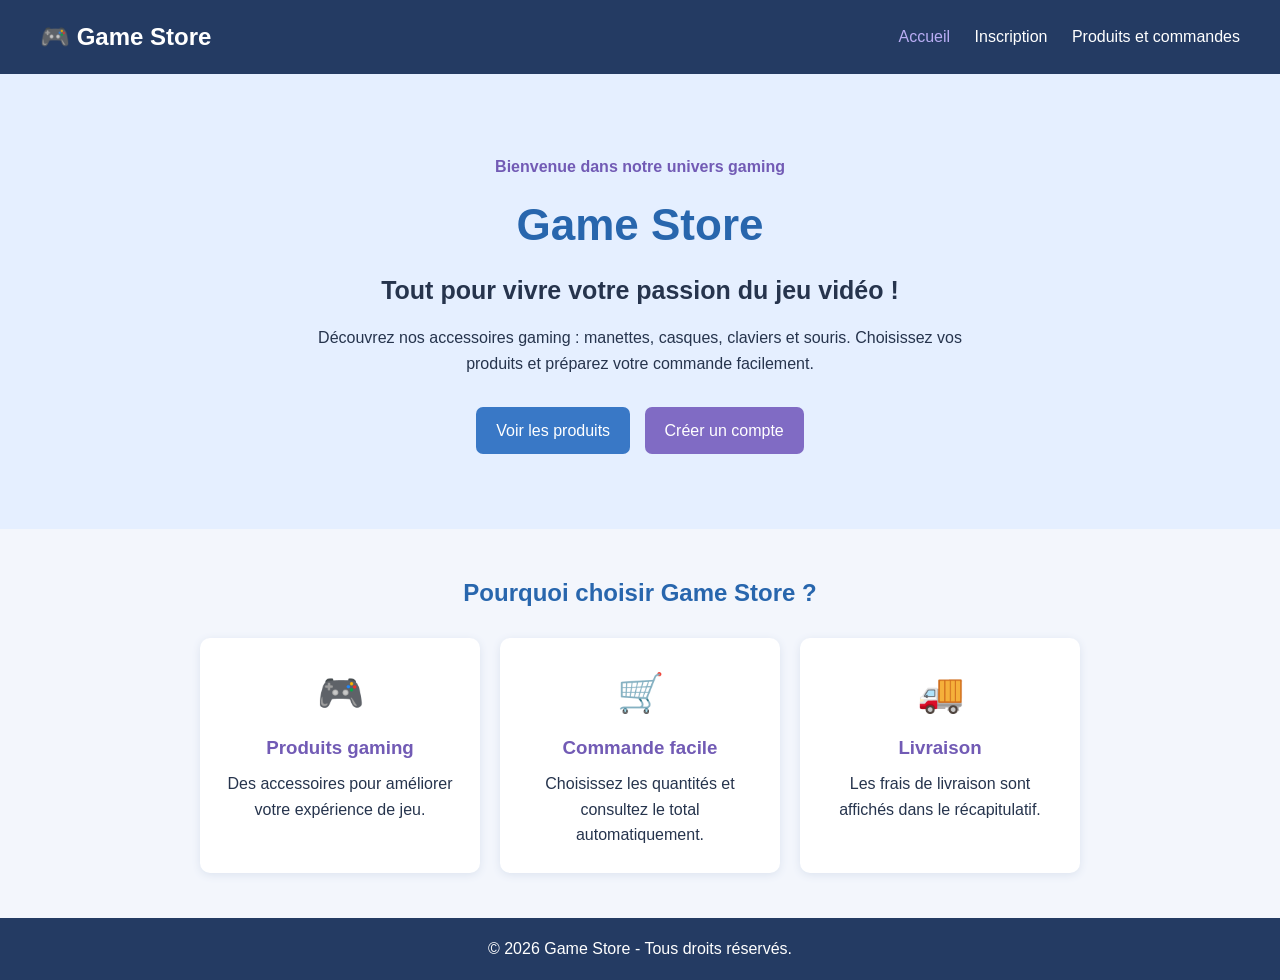
<file: index.html>
<!DOCTYPE html>
<html lang="fr">
<head>
    <meta charset="UTF-8">
    <meta name="viewport" content="width=device-width, initial-scale=1.0">
    <title>Game Store - Accueil</title>
    <link rel="stylesheet" href="index.css">
</head>
<body>

    <header>
        <div class="barre">
            <a class="logo" href="index.html">🎮 Game Store</a>
            <nav>
                <a class="active" href="index.html">Accueil</a>
                <a href="inscription.html">Inscription</a>
                <a href="produits.html">Produits et commandes</a>
            </nav>
        </div>
    </header>

    <main>
        <section class="presentation">
            <p class="petit-titre">Bienvenue dans notre univers gaming</p>
            <h1>Game Store</h1>
            <h2>Tout pour vivre votre passion du jeu vidéo !</h2>
            <p>
                Découvrez nos accessoires gaming : manettes, casques, claviers
                et souris. Choisissez vos produits et préparez votre commande
                facilement.
            </p>
            <div class="actions">
                <a class="bouton" href="produits.html">Voir les produits</a>
                <a class="bouton bouton-clair" href="inscription.html">Créer un compte</a>
            </div>
        </section>

        <section class="avantages">
            <h2>Pourquoi choisir Game Store ?</h2>
            <div class="cartes">
                <article class="carte">
                    <div class="icone">🎮</div>
                    <h3>Produits gaming</h3>
                    <p>Des accessoires pour améliorer votre expérience de jeu.</p>
                </article>
                <article class="carte">
                    <div class="icone">🛒</div>
                    <h3>Commande facile</h3>
                    <p>Choisissez les quantités et consultez le total automatiquement.</p>
                </article>
                <article class="carte">
                    <div class="icone">🚚</div>
                    <h3>Livraison</h3>
                    <p>Les frais de livraison sont affichés dans le récapitulatif.</p>
                </article>
            </div>
        </section>
    </main>

    <footer>
        <p>© 2026 Game Store - Tous droits réservés.</p>
    </footer>

</body>
</html>
</file>
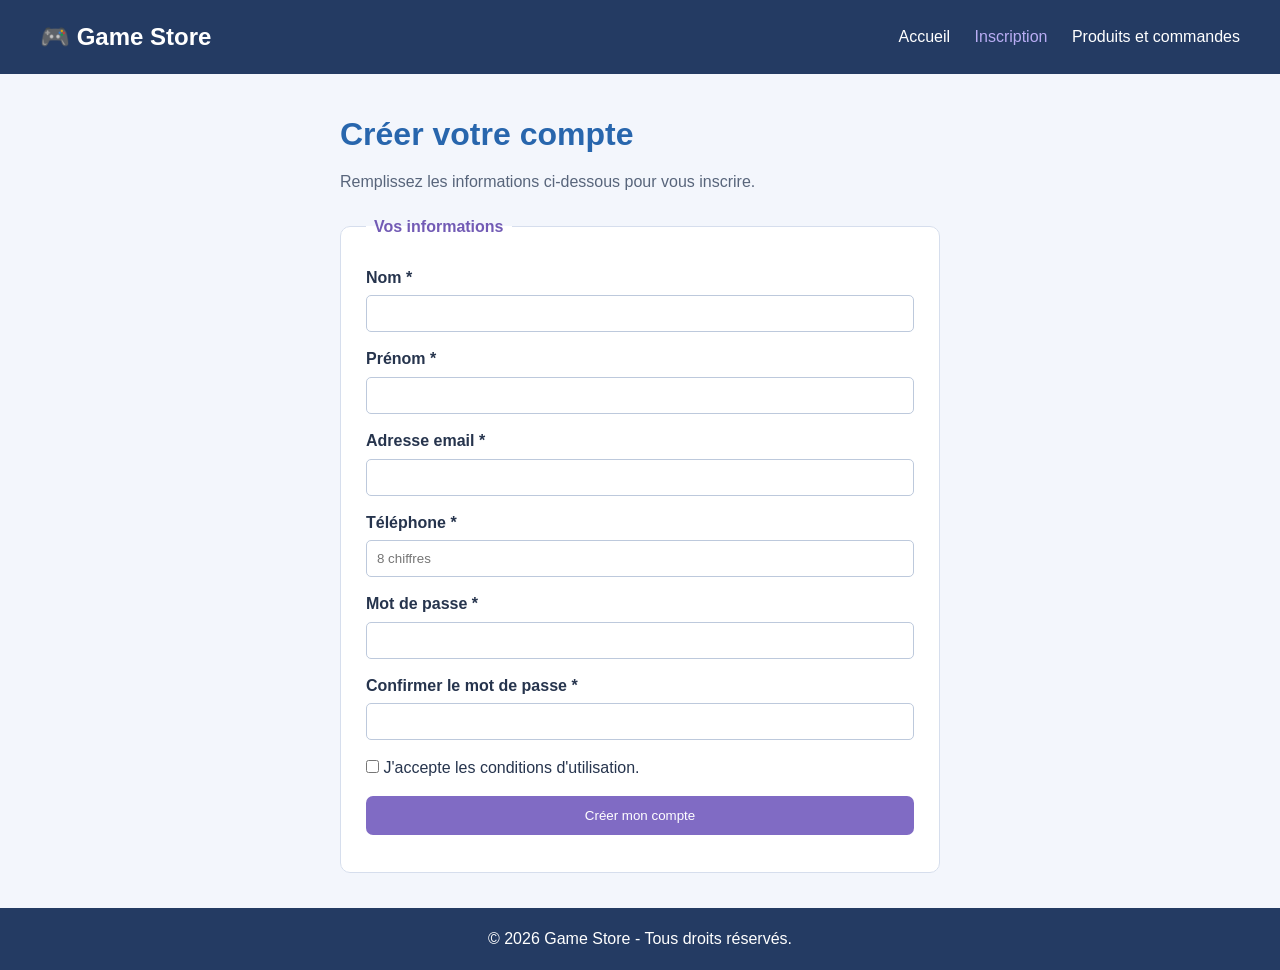
<file: inscription.html>
<!DOCTYPE html>
<html lang="fr">
<head>
    <meta charset="UTF-8">
    <meta name="viewport" content="width=device-width, initial-scale=1.0">
    <title>Game Store - Inscription</title>
    <link rel="stylesheet" href="inscription.css">
    <script src="inscription.js" defer></script>
</head>
<body>

    <header>
        <div class="barre">
            <a class="logo" href="index.html">🎮 Game Store</a>
            <nav>
                <a href="index.html">Accueil</a>
                <a class="active" href="inscription.html">Inscription</a>
                <a href="produits.html">Produits et commandes</a>
            </nav>
        </div>
    </header>

    <main class="container">
        <h1>Créer votre compte</h1>
        <p class="description">Remplissez les informations ci-dessous pour vous inscrire.</p>

        <form id="form-inscription">
            <fieldset>
                <legend>Vos informations</legend>

                <div class="groupe">
                    <label for="nom">Nom *</label>
                    <input type="text" id="nom" name="nom" required>
                </div>

                <div class="groupe">
                    <label for="prenom">Prénom *</label>
                    <input type="text" id="prenom" name="prenom" required>
                </div>

                <div class="groupe">
                    <label for="email">Adresse email *</label>
                    <input type="email" id="email" name="email" required>
                </div>

                <div class="groupe">
                    <label for="telephone">Téléphone *</label>
                    <input type="tel" id="telephone" name="telephone" placeholder="8 chiffres" pattern="[0-9]{8}" required>
                </div>

                <div class="groupe">
                    <label for="motdepasse">Mot de passe *</label>
                    <input type="password" id="motdepasse" name="motdepasse" minlength="8" required>
                </div>

                <div class="groupe">
                    <label for="confirmation">Confirmer le mot de passe *</label>
                    <input type="password" id="confirmation" name="confirmation" minlength="8" required>
                </div>

                <div class="conditions">
                    <input type="checkbox" id="conditions" required>
                    <label for="conditions">J'accepte les conditions d'utilisation.</label>
                </div>

                <button type="submit">Créer mon compte</button>
                <p id="message" class="message"></p>
            </fieldset>
        </form>
    </main>

    <footer>
        <p>© 2026 Game Store - Tous droits réservés.</p>
    </footer>

</body>
</html>
</file>
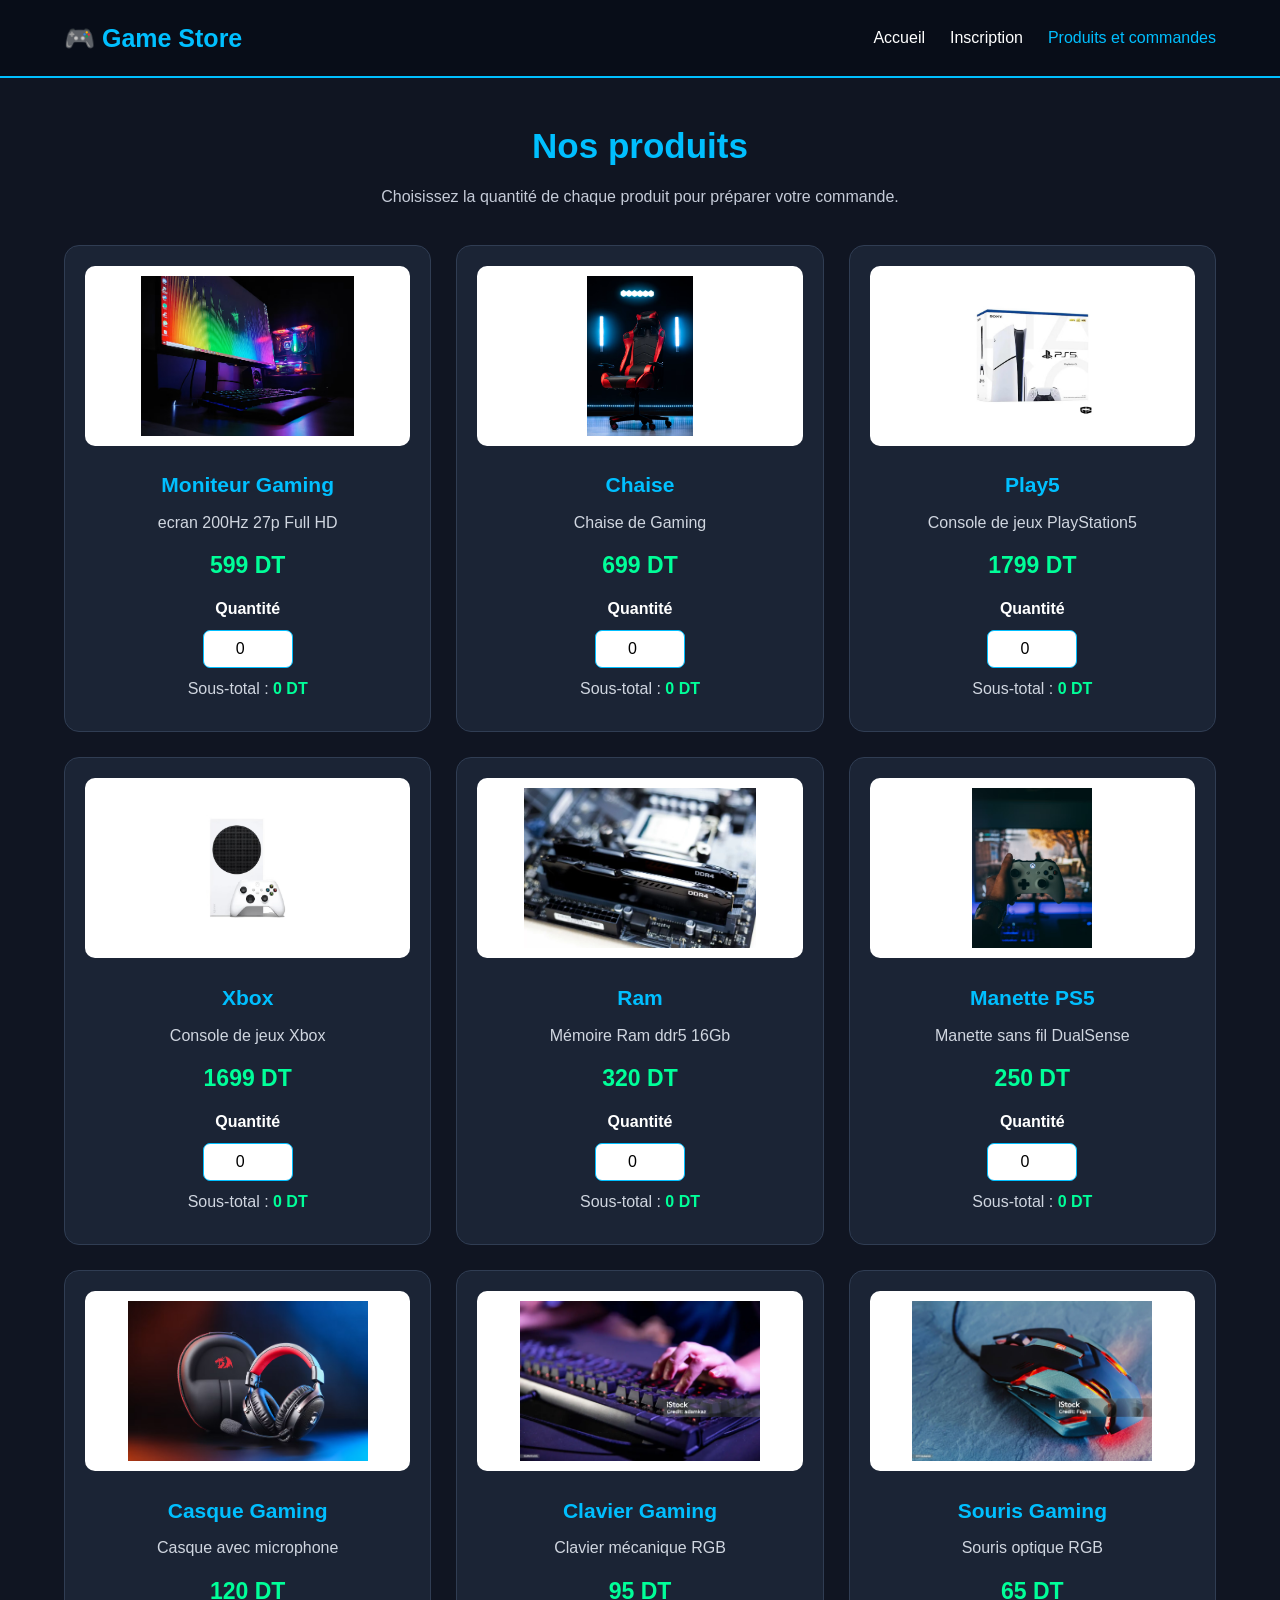
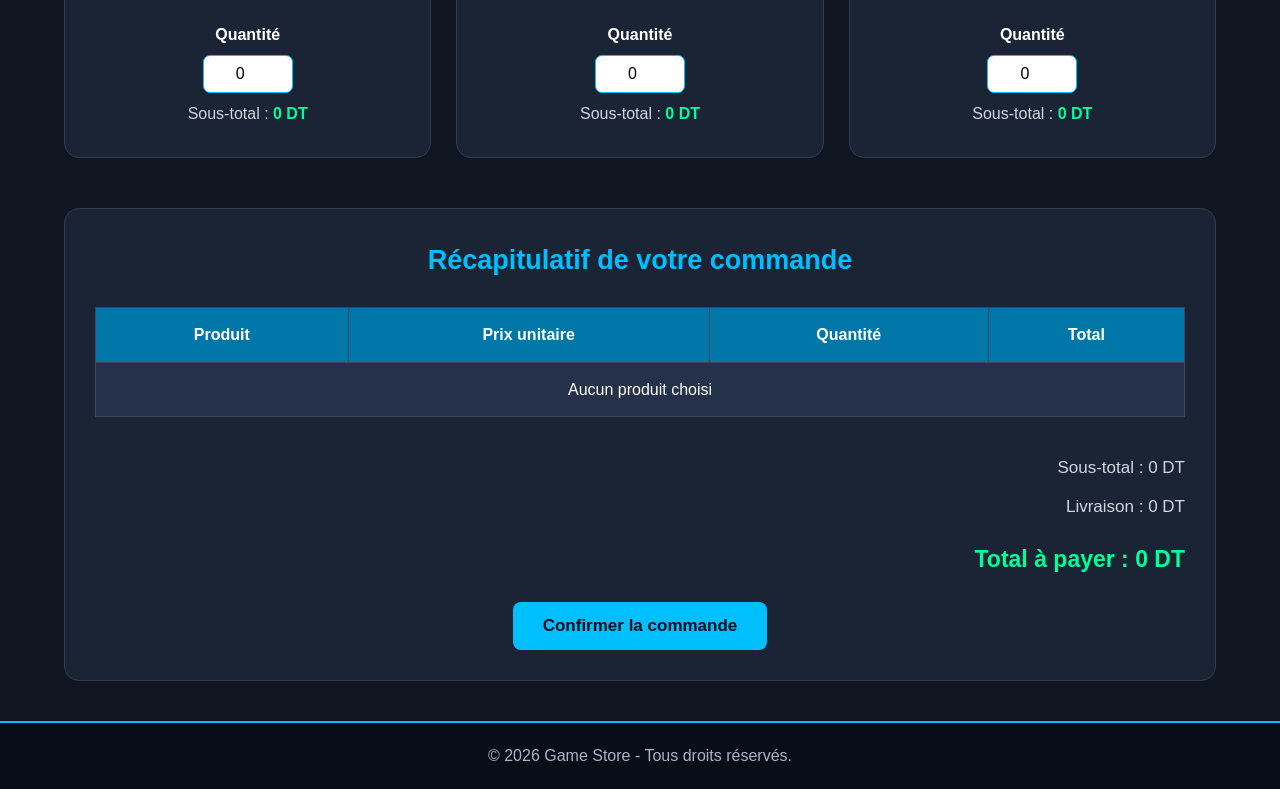
<file: produits.html>
<!DOCTYPE html>
<html lang="fr">
<head>
    <meta charset="UTF-8">
    <meta name="viewport" content="width=device-width, initial-scale=1.0">
    <title>Game Store - Produits et commandes</title>
    <link rel="stylesheet" href="produits.css">
    <script src="commande.js" defer></script>
</head>
<body>

    <header>
        <div class="barre">
            <a class="logo" href="index.html">🎮 Game Store</a>
            <nav>
                <a href="index.html">Accueil</a>
                <a href="inscription.html">Inscription</a>
                <a class="active" href="produits.html">Produits et commandes</a>
            </nav>
        </div>
    </header>

    <main>
        <h1>Nos produits</h1>
        <p>Choisissez la quantité de chaque produit pour préparer votre commande.</p>


<section class="produits">

      <article class="produit" data-prix="599">
        <img src="ecran.avif" alt="ecran" class="image-produit">
        <h2>Moniteur Gaming</h2>
        <p>ecran 200Hz 27p Full HD</p>
        <p class="prix">599 DT</p>

        <label for="qte2">Quantité</label>
        <input type="number" id="qte2" class="quantite" min="0" max="99" value="0">

        <p>Sous-total : <span class="total-produit">0 DT</span></p>
    </article>













      <article class="produit" data-prix="699">
        <img src="chaise.avif" alt="chaise" class="image-produit">
        <h2>Chaise</h2>
        <p>Chaise de Gaming</p>
        <p class="prix">699 DT</p>

        <label for="qte2">Quantité</label>
        <input type="number" id="qte2" class="quantite" min="0" max="99" value="0">

        <p>Sous-total : <span class="total-produit">0 DT</span></p>
    </article>









      <article class="produit" data-prix="1799">
        <img src="play5.avif" alt="play5" class="image-produit">
        <h2>Play5</h2>
        <p>Console de jeux PlayStation5</p>
        <p class="prix">1799 DT</p>

        <label for="qte2">Quantité</label>
        <input type="number" id="qte2" class="quantite" min="0" max="99" value="0">

        <p>Sous-total : <span class="total-produit">0 DT</span></p>
    </article>










    
     <article class="produit" data-prix="1699">
        <img src="xbox.avif" alt="xbox" class="image-produit">
        <h2>Xbox</h2>
        <p>Console de jeux Xbox</p>
        <p class="prix">1699 DT</p>

        <label for="qte2">Quantité</label>
        <input type="number" id="qte2" class="quantite" min="0" max="99" value="0">

        <p>Sous-total : <span class="total-produit">0 DT</span></p>
    </article>

     <article class="produit" data-prix="320">
        <img src="ram.webp" alt="ram" class="image-produit">
        <h2>Ram</h2>
        <p>Mémoire Ram ddr5 16Gb</p>
        <p class="prix">320 DT</p>

        <label for="qte2">Quantité</label>
        <input type="number" id="qte2" class="quantite" min="0" max="99" value="0">

        <p>Sous-total : <span class="total-produit">0 DT</span></p>
    </article>


    <article class="produit" data-prix="250">
        <img src="manette.avif" alt="Manette PS5" class="image-produit">
        <h2>Manette PS5</h2>
        <p>Manette sans fil DualSense</p>
        <p class="prix">250 DT</p>

        <label for="qte1">Quantité</label>
        <input type="number" id="qte1" class="quantite" min="0" max="99" value="0">

        <p>Sous-total : <span class="total-produit">0 DT</span></p>
    </article>

    <article class="produit" data-prix="120">
        <img src="casque.avif" alt="Casque Gaming" class="image-produit">
        <h2>Casque Gaming</h2>
        <p>Casque avec microphone</p>
        <p class="prix">120 DT</p>

        <label for="qte2">Quantité</label>
        <input type="number" id="qte2" class="quantite" min="0" max="99" value="0">

        <p>Sous-total : <span class="total-produit">0 DT</span></p>
    </article>

    <article class="produit" data-prix="95">
        <img src="clavier.webp" alt="Clavier Gaming" class="image-produit">
        <h2>Clavier Gaming</h2>
        <p>Clavier mécanique RGB</p>
        <p class="prix">95 DT</p>

        <label for="qte3">Quantité</label>
        <input type="number" id="qte3" class="quantite" min="0" max="99" value="0">

        <p>Sous-total : <span class="total-produit">0 DT</span></p>
    </article>

    <article class="produit" data-prix="65">
        <img src="souris.jpg" alt="Souris Gaming" class="image-produit">
        <h2>Souris Gaming</h2>
        <p>Souris optique RGB</p>
        <p class="prix">65 DT</p>

        <label for="qte4">Quantité</label>
        <input type="number" id="qte4" class="quantite" min="0" max="99" value="0">

        <p>Sous-total : <span class="total-produit">0 DT</span></p>
    </article>

</section>


       
        <section class="commandes">
            <h2>Récapitulatif de votre commande</h2>

            <div class="tableau">
                <table>
                    <thead>
                        <tr>
                            <th>Produit</th>
                            <th>Prix unitaire</th>
                            <th>Quantité</th>
                            <th>Total</th>
                        </tr>
                    </thead>
                    <tbody id="liste-commande">
                        <tr>
                            <td colspan="4">Aucun produit choisi</td>
                        </tr>
                    </tbody>
                </table>
            </div>

            <p>Sous-total : <span id="sous-total">0 DT</span></p>
            <p>Livraison : <span id="livraison">0 DT</span></p>
            <h3>Total à payer : <span id="total">0 DT</span></h3>
            <button id="valider">Confirmer la commande</button>
        </section>
    </main>

    <footer>
        <p>© 2026 Game Store - Tous droits réservés.</p>
    </footer>

</body>
</html>
</file>
<file: index.css>
* {
    margin: 0;
    padding: 0;
    box-sizing: border-box;
}

body {
    font-family: Arial, sans-serif;
    background-color: #f3f6fc;
    color: #26344d;
    line-height: 1.6;
}

header {
    background-color: #243b63;
    padding: 18px 40px;
}

.barre {
    display: flex;
    justify-content: space-between;
    align-items: center;
}

.logo {
    color: #ffffff;
    font-size: 24px;
    font-weight: bold;
    text-decoration: none;
}

nav a {
    color: white;
    text-decoration: none;
    margin-left: 20px;
}

nav a:hover, nav a.active {
    color: #b9adf4;
}

.presentation {
    text-align: center;
    padding: 70px 20px;
    background-color: #e5efff;
}

.petit-titre {
    color: #725bb5;
    font-weight: bold;
}

.presentation h1 {
    color: #2866ad;
    font-size: 44px;
    margin: 10px 0;
}

.presentation h2 {
    font-size: 25px;
    margin-bottom: 15px;
}

.presentation p {
    max-width: 700px;
    margin: 10px auto;
}

.actions {
    margin-top: 25px;
}

.bouton {
    display: inline-block;
    background-color: #3978c6;
    color: white;
    text-decoration: none;
    padding: 11px 20px;
    margin: 5px;
    border-radius: 7px;
}

.bouton:hover {
    background-color: #285d9e;
}

.bouton-clair {
    background-color: #806bc4;
}

.bouton-clair:hover {
    background-color: #6753a8;
}

.avantages {
    padding: 45px 25px;
    text-align: center;
}

.avantages h2 {
    color: #2866ad;
    margin-bottom: 25px;
}

.cartes {
    display: flex;
    justify-content: center;
    gap: 20px;
    flex-wrap: wrap;
}

.carte {
    background-color: white;
    width: 280px;
    padding: 25px;
    border-radius: 10px;
    box-shadow: 0 2px 8px #dce3ef;
}

.icone {
    font-size: 38px;
    margin-bottom: 10px;
}

.carte h3 {
    color: #725bb5;
    margin-bottom: 8px;
}

footer {
    background-color: #243b63;
    color: white;
    text-align: center;
    padding: 18px;
}

@media (max-width: 700px) {
    header, .barre {
        flex-direction: column;
        gap: 12px;
    }

    nav a {
        display: inline-block;
        margin: 5px;
    }

    .presentation h1 {
        font-size: 34px;
    }
}
</file>
<file: inscription.css>
* {
    margin: 0;
    padding: 0;
    box-sizing: border-box;
}

body {
    font-family: Arial, sans-serif;
    background-color: #f3f6fc;
    color: #26344d;
    line-height: 1.6;
}

header {
    background-color: #243b63;
    padding: 18px 40px;
}

.barre {
    display: flex;
    justify-content: space-between;
    align-items: center;
}

.logo {
    color: white;
    font-size: 24px;
    font-weight: bold;
    text-decoration: none;
}

nav a {
    color: white;
    text-decoration: none;
    margin-left: 20px;
}

nav a:hover, nav a.active {
    color: #b9adf4;
}

.container {
    width: 90%;
    max-width: 600px;
    margin: 35px auto;
}

h1 {
    color: #2866ad;
    margin-bottom: 8px;
}

.description {
    margin-bottom: 20px;
    color: #58657b;
}

fieldset {
    background-color: white;
    border: 1px solid #d6deed;
    border-radius: 10px;
    padding: 25px;
}

legend {
    color: #725bb5;
    font-weight: bold;
    padding: 0 8px;
}

.groupe {
    margin-bottom: 14px;
}

.groupe label {
    display: block;
    margin-bottom: 5px;
    font-weight: bold;
}

.groupe input {
    width: 100%;
    padding: 10px;
    border: 1px solid #bdc9dc;
    border-radius: 5px;
}

.groupe input:focus {
    outline: 2px solid #9bbce8;
}

.conditions {
    margin: 15px 0;
}

.conditions input {
    accent-color: #806bc4;
}

button {
    width: 100%;
    padding: 12px;
    background-color: #806bc4;
    color: white;
    border: none;
    border-radius: 7px;
    cursor: pointer;
}

button:hover {
    background-color: #6753a8;
}

.message {
    margin-top: 12px;
    text-align: center;
    color: #286b4c;
}

footer {
    background-color: #243b63;
    color: white;
    text-align: center;
    padding: 18px;
}

@media (max-width: 700px) {
    header, .barre {
        flex-direction: column;
        gap: 12px;
    }

    nav a {
        display: inline-block;
        margin: 5px;
    }
}
</file>
<file: produits.css>
/* ===== STYLE GENERAL ===== */
* {
    margin: 0;
    padding: 0;
    box-sizing: border-box;
}

body {
    font-family: Arial, sans-serif;
    background: #101522;
    color: white;
    line-height: 1.6;
}

/* ===== HEADER ===== */
header {
    background: #080d18;
    padding: 18px 5%;
    border-bottom: 2px solid #00bfff;
}

.barre {
    display: flex;
    justify-content: space-between;
    align-items: center;
    flex-wrap: wrap;
    gap: 15px;
}

.logo {
    color: #00bfff;
    font-size: 25px;
    font-weight: bold;
    text-decoration: none;
}

nav {
    display: flex;
    gap: 25px;
    flex-wrap: wrap;
}

nav a {
    color: white;
    text-decoration: none;
    font-size: 16px;
    transition: 0.3s;
}

nav a:hover,
nav a.active {
    color: #00bfff;
}

/* ===== CONTENU PRINCIPAL ===== */
main {
    width: 90%;
    max-width: 1200px;
    margin: 40px auto;
}

main > h1 {
    text-align: center;
    color: #00bfff;
    font-size: 35px;
    margin-bottom: 10px;
}

main > p {
    text-align: center;
    color: #c5cbd8;
    margin-bottom: 35px;
}

/* ===== PRODUITS ===== */
.produits {
    display: grid;
    grid-template-columns: repeat(3, 1fr);
    gap: 25px;
    margin-bottom: 50px;
}

.produit {
    background: #1b2435;
    border: 1px solid #303d53;
    border-radius: 15px;
    padding: 20px;
    text-align: center;
    transition: 0.3s;
}

.produit:hover {
    transform: translateY(-7px);
    border-color: #00bfff;
    box-shadow: 0 5px 20px rgba(0, 191, 255, 0.2);
}

/* Images des produits */
.image-produit {
    width: 100%;
    height: 180px;
    object-fit: contain;
    background: white;
    border-radius: 10px;
    padding: 10px;
    margin-bottom: 15px;
}

.produit h2 {
    color: #00bfff;
    font-size: 21px;
    margin-bottom: 8px;
}

.produit p {
    color: #d0d6e0;
    margin-bottom: 10px;
}

.produit .prix {
    color: #00ff99;
    font-size: 23px;
    font-weight: bold;
    margin: 12px 0;
}

.produit label {
    display: block;
    margin-top: 12px;
    color: white;
    font-weight: bold;
}

.quantite {
    width: 90px;
    padding: 9px;
    margin: 8px 0;
    text-align: center;
    border: 1px solid #00bfff;
    border-radius: 7px;
    outline: none;
    font-size: 16px;
}

.produit .total-produit {
    color: #00ff99;
    font-weight: bold;
}

/* ===== COMMANDES ===== */
.commandes {
    background: #1b2435;
    padding: 30px;
    border-radius: 15px;
    border: 1px solid #303d53;
    margin-bottom: 40px;
}

.commandes h2 {
    text-align: center;
    color: #00bfff;
    margin-bottom: 25px;
    font-size: 27px;
}

/* Tableau */
.tableau {
    overflow-x: auto;
}

table {
    width: 100%;
    border-collapse: collapse;
    margin-bottom: 25px;
    min-width: 500px;
}

thead {
    background: #0077a8;
    color: white;
}

th, td {
    padding: 14px;
    text-align: center;
    border: 1px solid #39465c;
}

tbody tr {
    background: #253148;
}

tbody tr:hover {
    background: #303e58;
}

/* Totaux */
.commandes > p {
    text-align: right;
    margin: 12px 0;
    color: #d0d6e0;
    font-size: 17px;
}

.commandes h3 {
    text-align: right;
    color: #00ff99;
    font-size: 23px;
    margin: 20px 0;
}

/* Bouton */
#valider {
    display: block;
    margin: 25px auto 0;
    padding: 14px 30px;
    background: #00bfff;
    color: #080d18;
    border: none;
    border-radius: 8px;
    font-size: 17px;
    font-weight: bold;
    cursor: pointer;
    transition: 0.3s;
}

#valider:hover {
    background: #00ff99;
    transform: scale(1.05);
}

/* ===== FOOTER ===== */
footer {
    background: #080d18;
    text-align: center;
    padding: 20px;
    color: #aab4c5;
    border-top: 2px solid #00bfff;
}

/* ===== RESPONSIVE ===== */
@media screen and (max-width: 900px) {
    .produits {
        grid-template-columns: repeat(2, 1fr);
    }
}

@media screen and (max-width: 600px) {
    .barre {
        flex-direction: column;
    }

    nav {
        justify-content: center;
        gap: 15px;
    }

    .produits {
        grid-template-columns: 1fr;
    }

    main {
        width: 94%;
    }

    main > h1 {
        font-size: 28px;
    }

    .commandes {
        padding: 15px;
    }

    #valider {
        width: 100%;
    }
}
</file>
